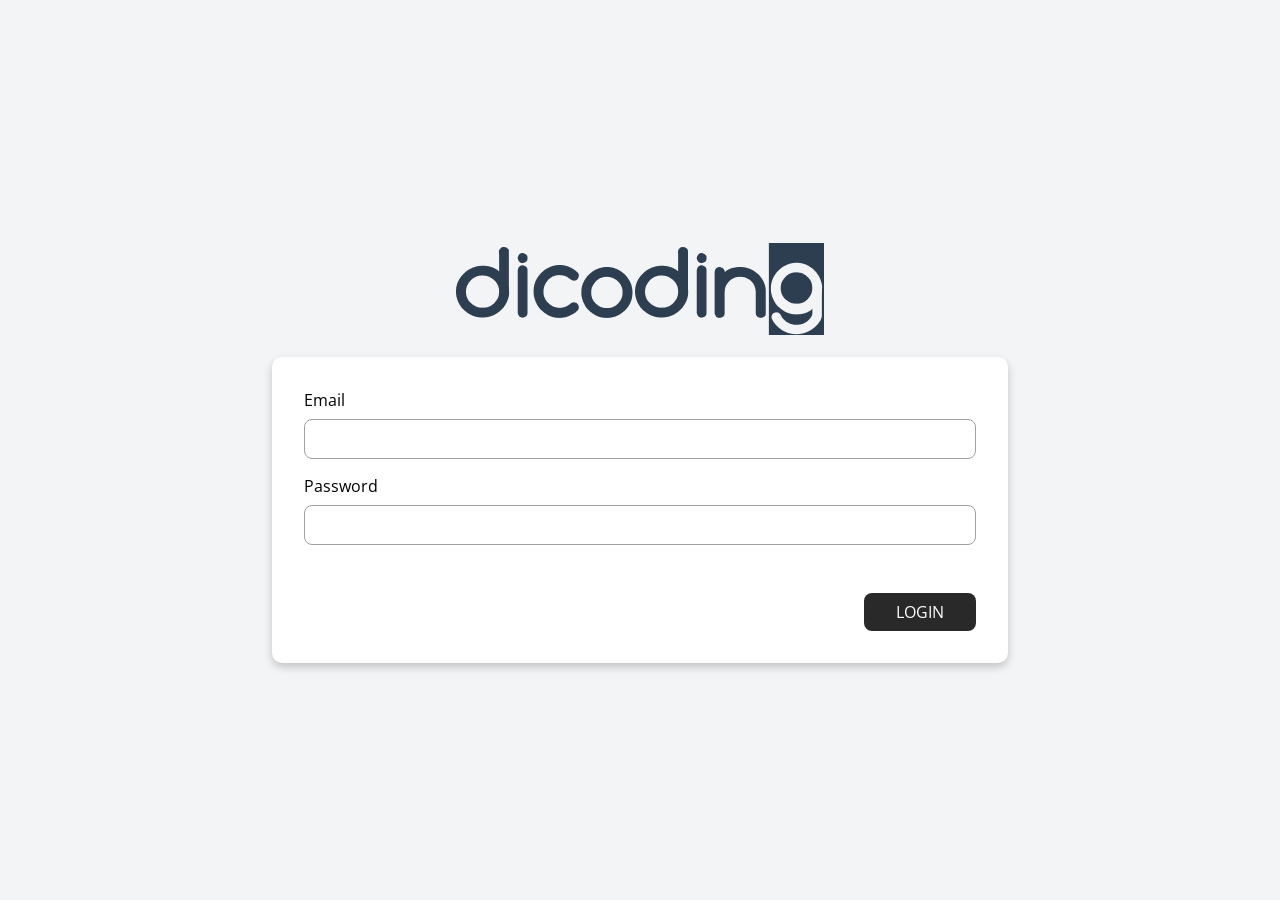
<file: index.html>
<!doctype html>
<html lang="en">
<head>
    <meta charset="UTF-8">
    <meta name="viewport"
          content="width=device-width, user-scalable=no, initial-scale=1.0, maximum-scale=1.0, minimum-scale=1.0">
    <meta http-equiv="X-UA-Compatible" content="ie=edge">
    <link rel="preconnect" href="https://fonts.gstatic.com">
    <link href="https://fonts.googleapis.com/css2?family=Open+Sans:wght@400;600;700&display=swap" rel="stylesheet">
    <link rel="stylesheet" href="assets/styles/login-style.css">
    <title>Login Apps</title>
</head>
<body>
<main>
    <header>
        <img src="assets/images/dicoding-logo.png" alt="Dicoding logo">
    </header>
    <form id="loginForm" class="login-input">
        <label for="inputEmail">Email</label>
        <input id="inputEmail" type="email" required>
        <label for="inputPassword">Password</label>
        <input id="inputPassword" type="password" required>
        <button id="buttonLogin" type="submit">Login</button>
    </form>
</main>


<div id="modal" class="pop-up-modal">
    <h2>Login gagal!</h2>
    <p>Silakan coba lagi</p>
</div>

<script src="assets/scripts/_init.js"></script>
<script src="assets/scripts/login-script.js"></script>
</body>
</html>
</file>
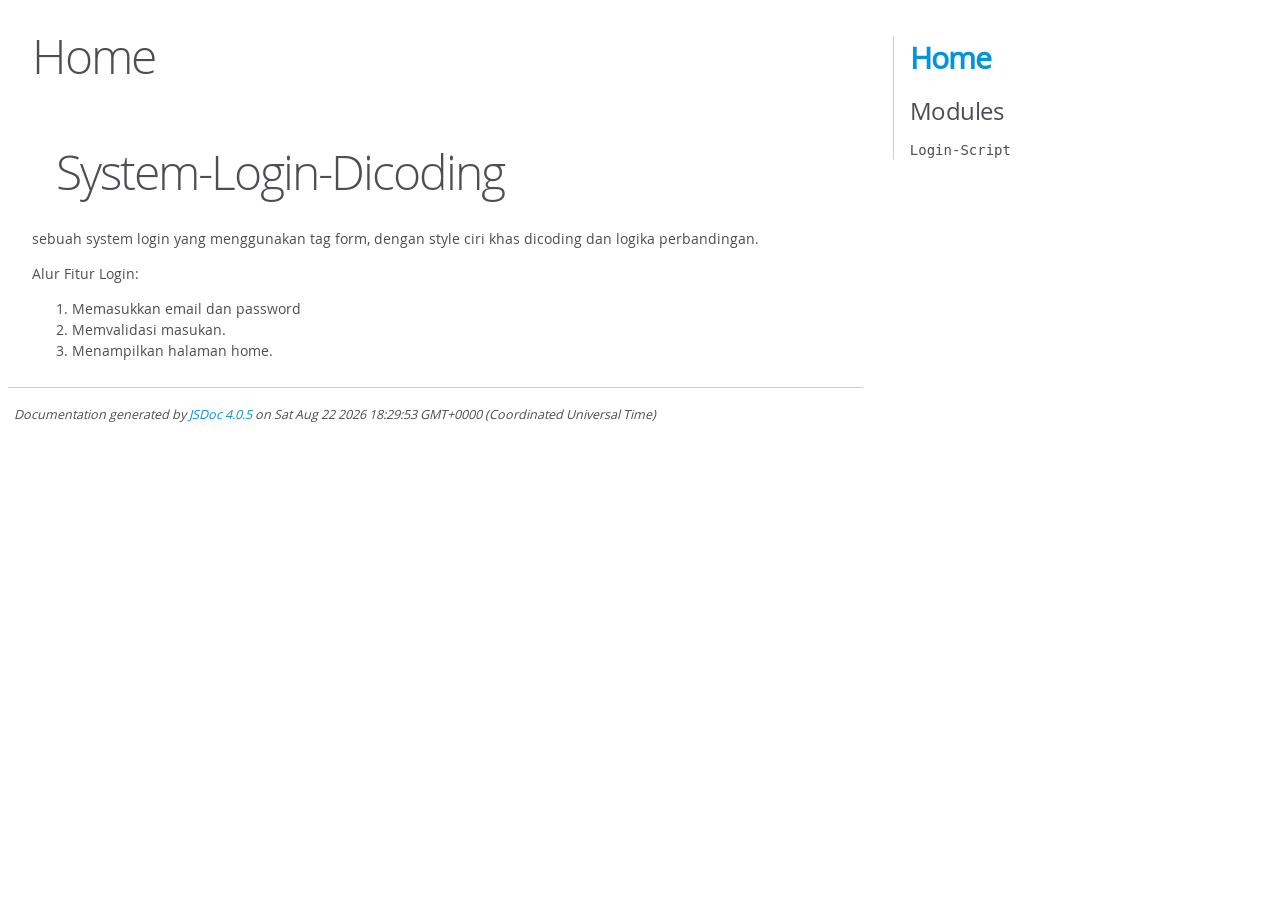
<file: docs/index.html>
<!DOCTYPE html>
<html lang="en">
<head>
    <meta charset="utf-8">
    <title>JSDoc: Home</title>

    <script src="scripts/prettify/prettify.js"> </script>
    <script src="scripts/prettify/lang-css.js"> </script>
    <!--[if lt IE 9]>
      <script src="//html5shiv.googlecode.com/svn/trunk/html5.js"></script>
    <![endif]-->
    <link type="text/css" rel="stylesheet" href="styles/prettify-tomorrow.css">
    <link type="text/css" rel="stylesheet" href="styles/jsdoc-default.css">
</head>

<body>

<div id="main">

    <h1 class="page-title">Home</h1>

    



    


    <h3> </h3>










    




    <section>
        <article><h1>System-Login-Dicoding</h1>
<p>sebuah system login yang menggunakan tag form, dengan style ciri khas dicoding dan logika perbandingan.</p>
<p>Alur Fitur Login:</p>
<ol>
<li>Memasukkan email dan password</li>
<li>Memvalidasi masukan.</li>
<li>Menampilkan halaman home.</li>
</ol></article>
    </section>






</div>

<nav>
    <h2><a href="index.html">Home</a></h2><h3>Modules</h3><ul><li><a href="module-Login-Script.html">Login-Script</a></li></ul>
</nav>

<br class="clear">

<footer>
    Documentation generated by <a href="https://github.com/jsdoc/jsdoc">JSDoc 4.0.5</a> on Sat Aug 22 2026 18:29:53 GMT+0000 (Coordinated Universal Time)
</footer>

<script> prettyPrint(); </script>
<script src="scripts/linenumber.js"> </script>
</body>
</html>
</file>
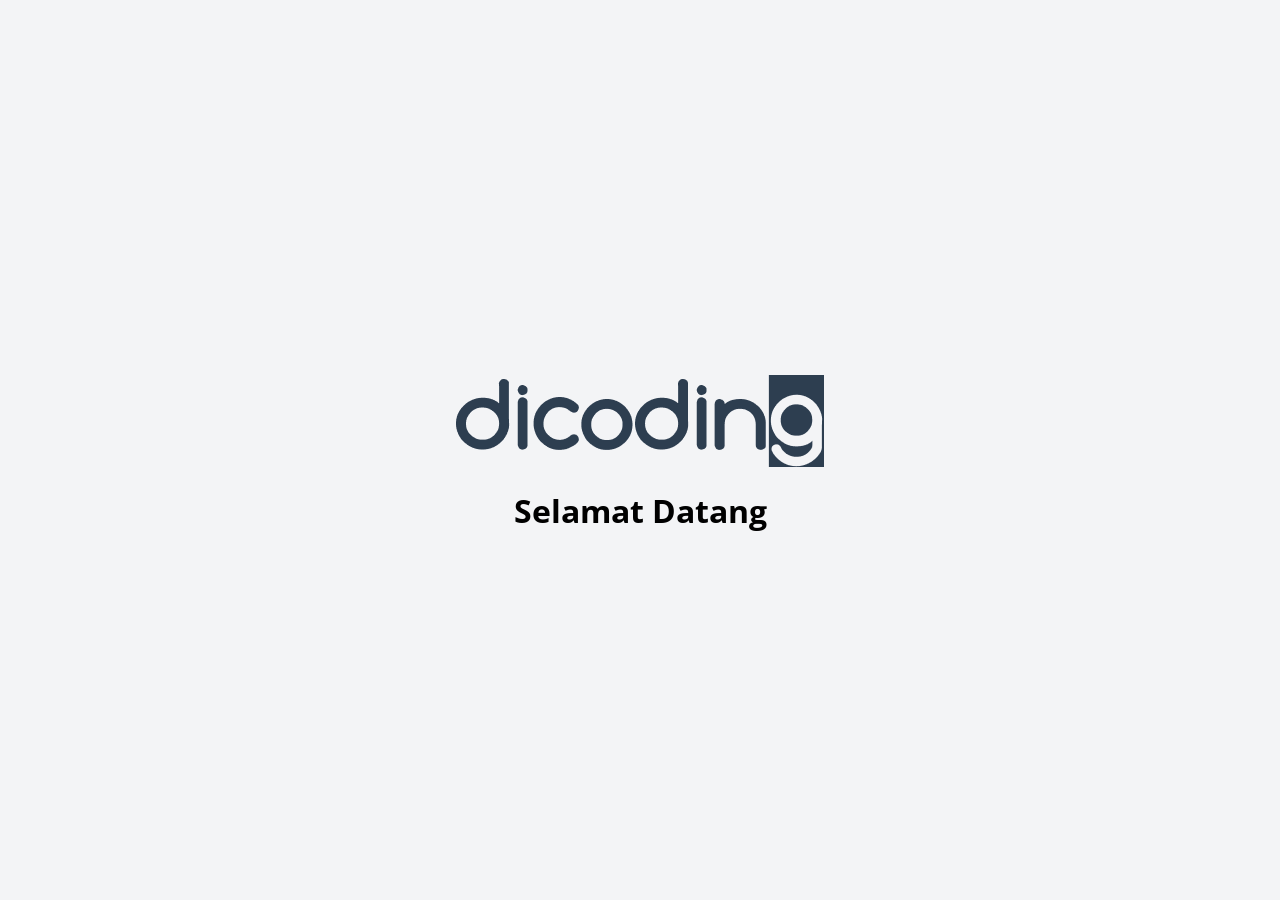
<file: home.html>
<!doctype html>
<html lang="en">
<head>
    <meta charset="UTF-8">
    <meta name="viewport"
          content="width=device-width, user-scalable=no, initial-scale=1.0, maximum-scale=1.0, minimum-scale=1.0">
    <meta http-equiv="X-UA-Compatible" content="ie=edge">
    <link rel="preconnect" href="https://fonts.gstatic.com">
    <link href="https://fonts.googleapis.com/css2?family=Open+Sans:wght@400;600;700&display=swap" rel="stylesheet">
    <link rel="stylesheet" href="assets/styles/home-style.css">
    <title>Login Apps</title>
</head>
<body>
<main>
    <header>
        <img src="assets/images/dicoding-logo.png" alt="Dicoding logo">
    </header>
    <h1>Selamat Datang</h1>
</main>
</body>
</html>
</file>
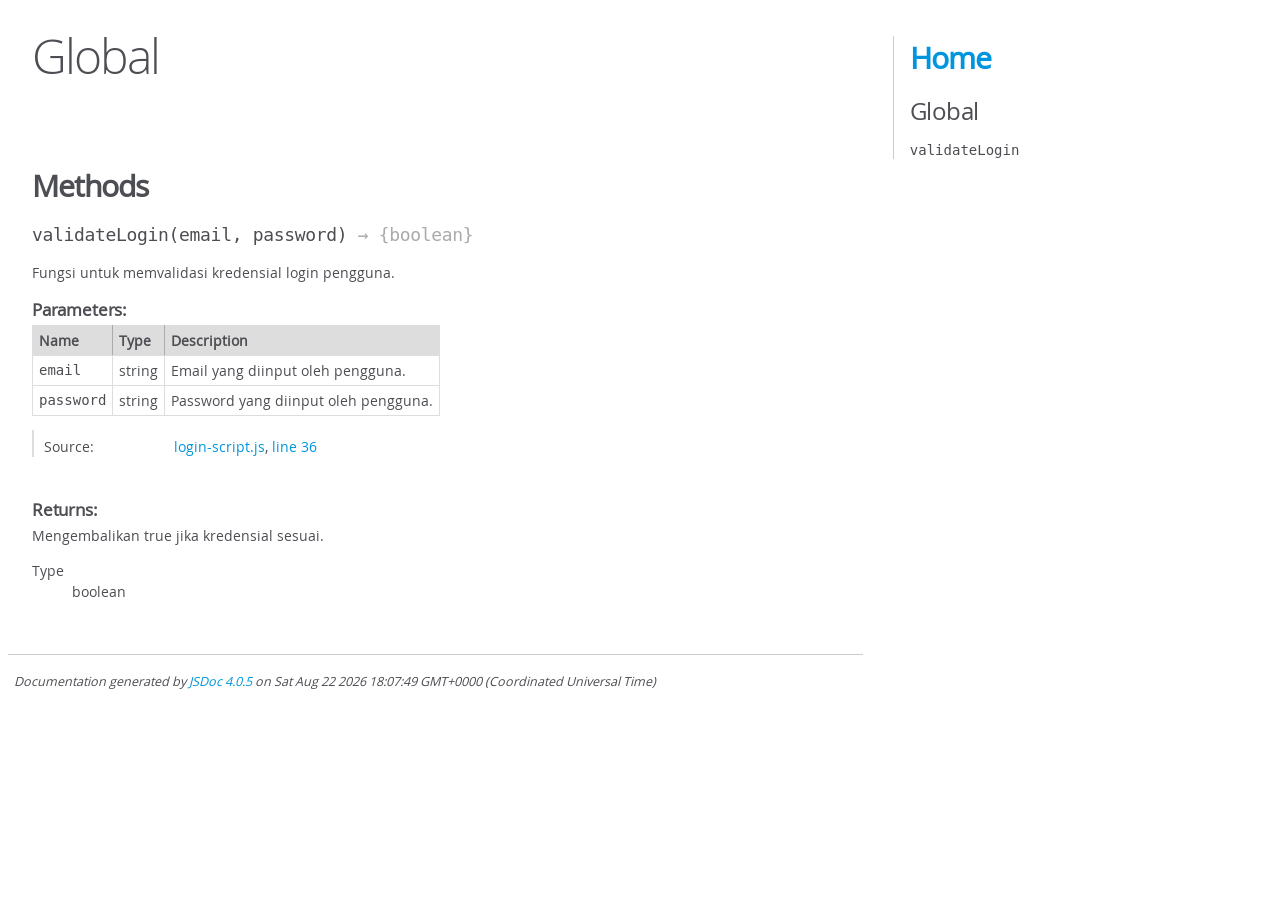
<file: docs/global.html>
<!DOCTYPE html>
<html lang="en">
<head>
    <meta charset="utf-8">
    <title>JSDoc: Global</title>

    <script src="scripts/prettify/prettify.js"> </script>
    <script src="scripts/prettify/lang-css.js"> </script>
    <!--[if lt IE 9]>
      <script src="//html5shiv.googlecode.com/svn/trunk/html5.js"></script>
    <![endif]-->
    <link type="text/css" rel="stylesheet" href="styles/prettify-tomorrow.css">
    <link type="text/css" rel="stylesheet" href="styles/jsdoc-default.css">
</head>

<body>

<div id="main">

    <h1 class="page-title">Global</h1>

    




<section>

<header>
    
        <h2></h2>
        
    
</header>

<article>
    <div class="container-overview">
    
        

        


<dl class="details">

    

    

    

    

    

    

    

    

    

    

    

    

    

    

    

    
</dl>


        
    
    </div>

    

    

    

    

    

    

    

    
        <h3 class="subsection-title">Methods</h3>

        
            

    

    
    <h4 class="name" id="validateLogin"><span class="type-signature"></span>validateLogin<span class="signature">(email, password)</span><span class="type-signature"> &rarr; {boolean}</span></h4>
    

    



<div class="description">
    Fungsi untuk memvalidasi kredensial login pengguna.
</div>









    <h5>Parameters:</h5>
    

<table class="params">
    <thead>
    <tr>
        
        <th>Name</th>
        

        <th>Type</th>

        

        

        <th class="last">Description</th>
    </tr>
    </thead>

    <tbody>
    

        <tr>
            
                <td class="name"><code>email</code></td>
            

            <td class="type">
            
                
<span class="param-type">string</span>


            
            </td>

            

            

            <td class="description last">Email yang diinput oleh pengguna.</td>
        </tr>

    

        <tr>
            
                <td class="name"><code>password</code></td>
            

            <td class="type">
            
                
<span class="param-type">string</span>


            
            </td>

            

            

            <td class="description last">Password yang diinput oleh pengguna.</td>
        </tr>

    
    </tbody>
</table>






<dl class="details">

    

    

    

    

    

    

    

    

    

    

    

    

    
    <dt class="tag-source">Source:</dt>
    <dd class="tag-source"><ul class="dummy"><li>
        <a href="login-script.js.html">login-script.js</a>, <a href="login-script.js.html#line36">line 36</a>
    </li></ul></dd>
    

    

    

    
</dl>















<h5>Returns:</h5>

        
<div class="param-desc">
    Mengembalikan true jika kredensial sesuai.
</div>



<dl>
    <dt>
        Type
    </dt>
    <dd>
        
<span class="param-type">boolean</span>


    </dd>
</dl>

    





        
    

    

    
</article>

</section>




</div>

<nav>
    <h2><a href="index.html">Home</a></h2><h3>Global</h3><ul><li><a href="global.html#validateLogin">validateLogin</a></li></ul>
</nav>

<br class="clear">

<footer>
    Documentation generated by <a href="https://github.com/jsdoc/jsdoc">JSDoc 4.0.5</a> on Sat Aug 22 2026 18:07:49 GMT+0000 (Coordinated Universal Time)
</footer>

<script> prettyPrint(); </script>
<script src="scripts/linenumber.js"> </script>
</body>
</html>
</file>
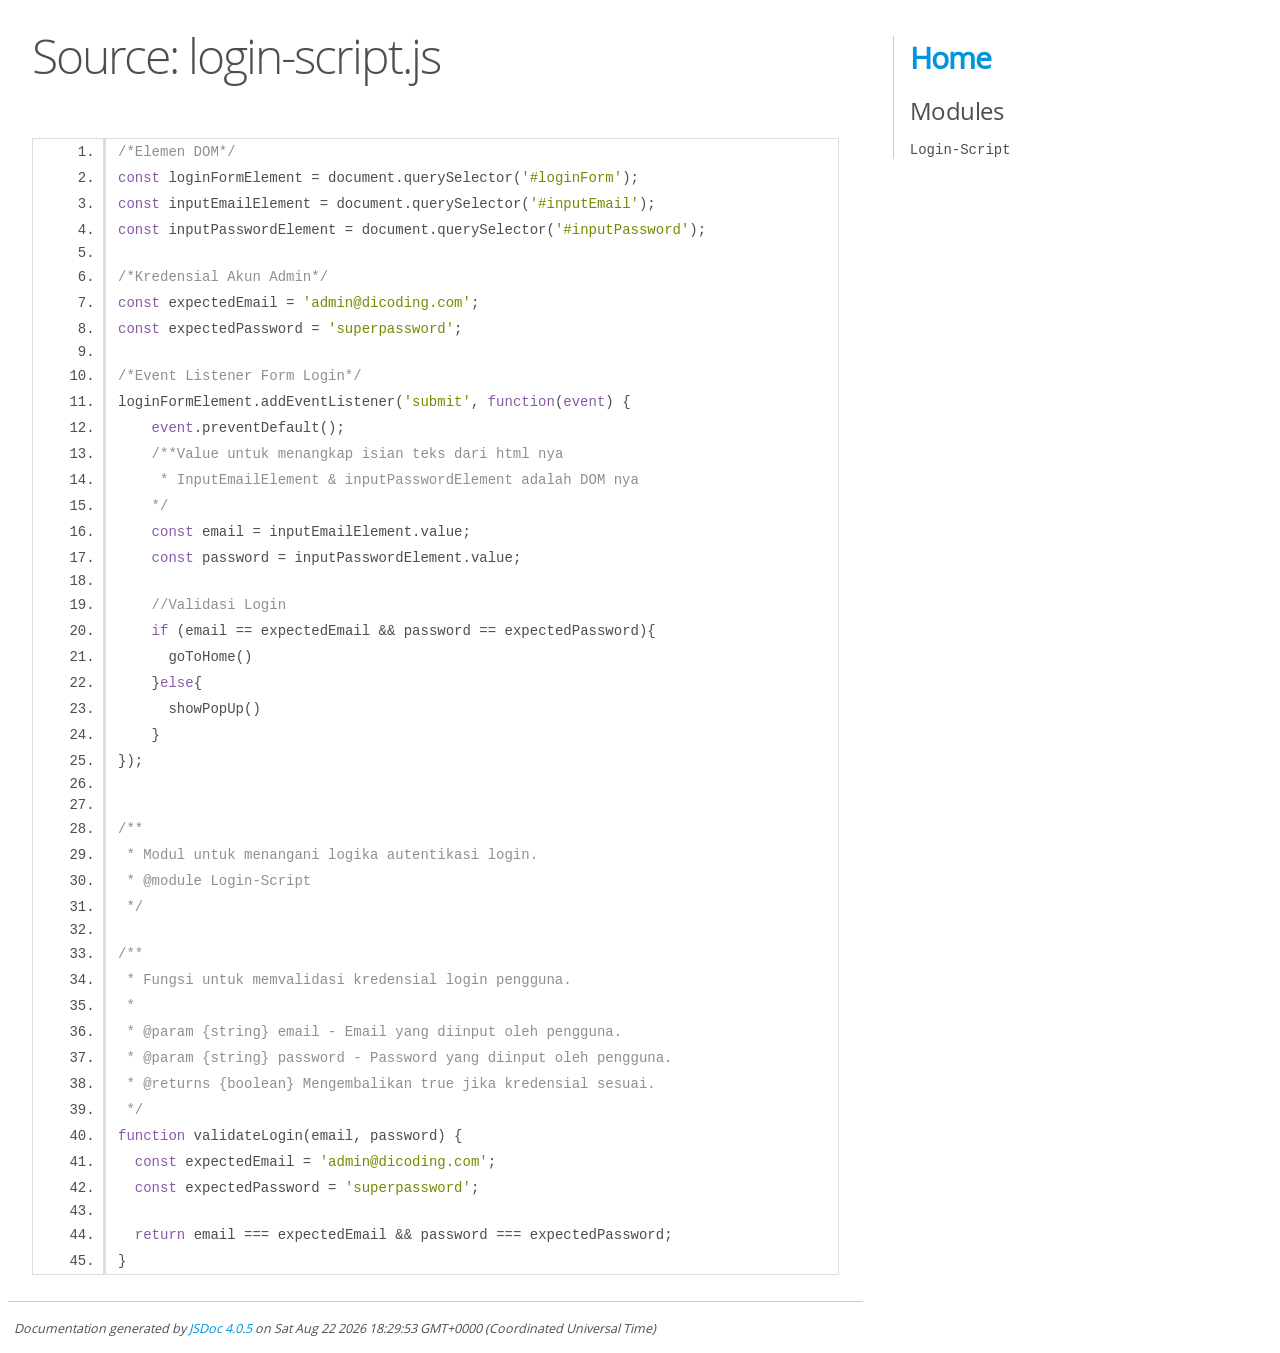
<file: docs/login-script.js.html>
<!DOCTYPE html>
<html lang="en">
<head>
    <meta charset="utf-8">
    <title>JSDoc: Source: login-script.js</title>

    <script src="scripts/prettify/prettify.js"> </script>
    <script src="scripts/prettify/lang-css.js"> </script>
    <!--[if lt IE 9]>
      <script src="//html5shiv.googlecode.com/svn/trunk/html5.js"></script>
    <![endif]-->
    <link type="text/css" rel="stylesheet" href="styles/prettify-tomorrow.css">
    <link type="text/css" rel="stylesheet" href="styles/jsdoc-default.css">
</head>

<body>

<div id="main">

    <h1 class="page-title">Source: login-script.js</h1>

    



    
    <section>
        <article>
            <pre class="prettyprint source linenums"><code>/*Elemen DOM*/
const loginFormElement = document.querySelector('#loginForm');
const inputEmailElement = document.querySelector('#inputEmail');
const inputPasswordElement = document.querySelector('#inputPassword');

/*Kredensial Akun Admin*/
const expectedEmail = 'admin@dicoding.com';
const expectedPassword = 'superpassword';

/*Event Listener Form Login*/
loginFormElement.addEventListener('submit', function(event) {
    event.preventDefault();
    /**Value untuk menangkap isian teks dari html nya 
     * InputEmailElement &amp; inputPasswordElement adalah DOM nya
    */
    const email = inputEmailElement.value;
    const password = inputPasswordElement.value;

    //Validasi Login 
    if (email == expectedEmail &amp;&amp; password == expectedPassword){
      goToHome() 
    }else{
      showPopUp() 
    }
});


/**
 * Modul untuk menangani logika autentikasi login.
 * @module Login-Script
 */

/**
 * Fungsi untuk memvalidasi kredensial login pengguna.
 * 
 * @param {string} email - Email yang diinput oleh pengguna.
 * @param {string} password - Password yang diinput oleh pengguna.
 * @returns {boolean} Mengembalikan true jika kredensial sesuai.
 */
function validateLogin(email, password) {
  const expectedEmail = 'admin@dicoding.com';
  const expectedPassword = 'superpassword';

  return email === expectedEmail &amp;&amp; password === expectedPassword;
}</code></pre>
        </article>
    </section>




</div>

<nav>
    <h2><a href="index.html">Home</a></h2><h3>Modules</h3><ul><li><a href="module-Login-Script.html">Login-Script</a></li></ul>
</nav>

<br class="clear">

<footer>
    Documentation generated by <a href="https://github.com/jsdoc/jsdoc">JSDoc 4.0.5</a> on Sat Aug 22 2026 18:29:53 GMT+0000 (Coordinated Universal Time)
</footer>

<script> prettyPrint(); </script>
<script src="scripts/linenumber.js"> </script>
</body>
</html>
</file>
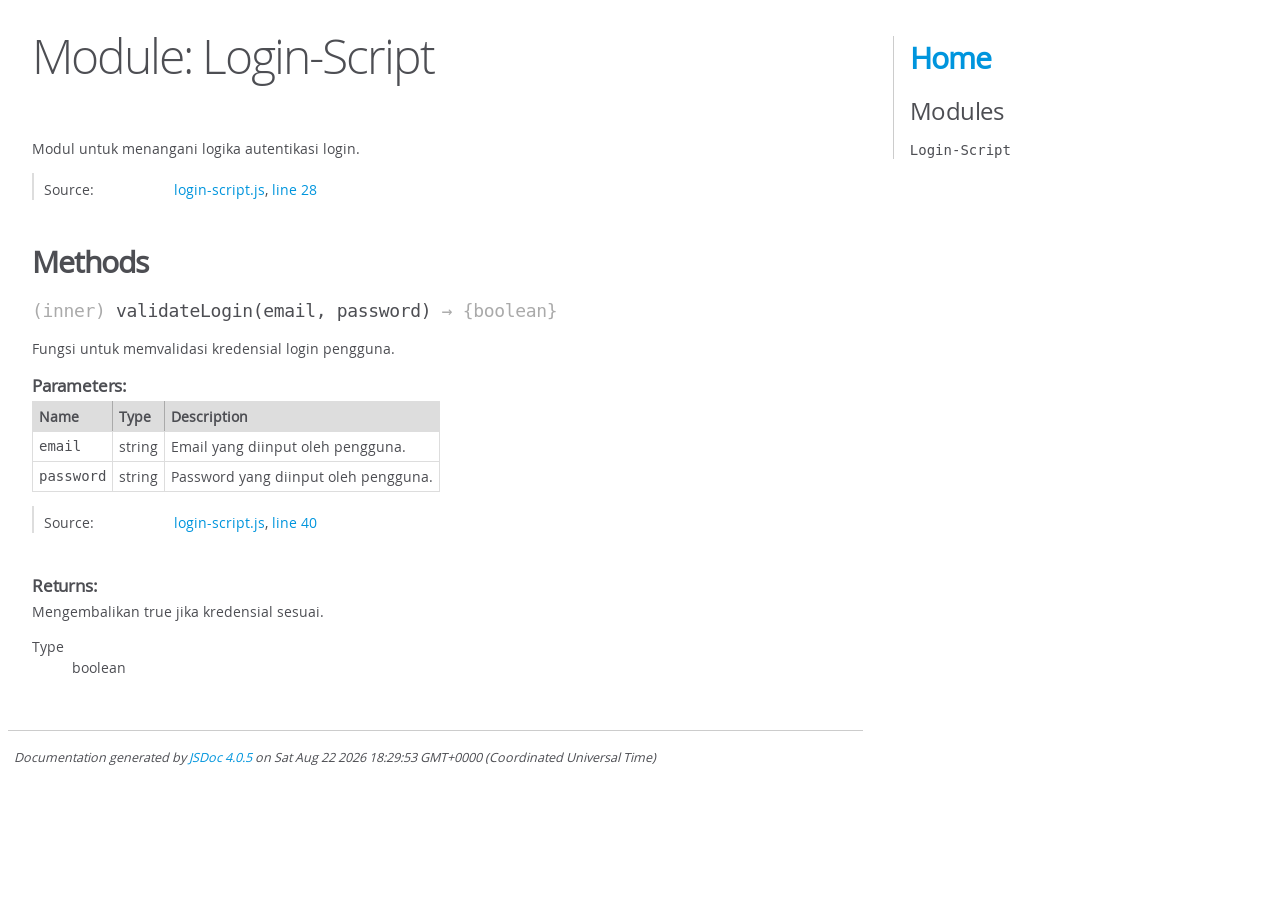
<file: docs/module-Login-Script.html>
<!DOCTYPE html>
<html lang="en">
<head>
    <meta charset="utf-8">
    <title>JSDoc: Module: Login-Script</title>

    <script src="scripts/prettify/prettify.js"> </script>
    <script src="scripts/prettify/lang-css.js"> </script>
    <!--[if lt IE 9]>
      <script src="//html5shiv.googlecode.com/svn/trunk/html5.js"></script>
    <![endif]-->
    <link type="text/css" rel="stylesheet" href="styles/prettify-tomorrow.css">
    <link type="text/css" rel="stylesheet" href="styles/jsdoc-default.css">
</head>

<body>

<div id="main">

    <h1 class="page-title">Module: Login-Script</h1>

    




<section>

<header>
    
        
            
        
    
</header>

<article>
    <div class="container-overview">
    
        
            <div class="description">Modul untuk menangani logika autentikasi login.</div>
        

        
            















<dl class="details">

    

    

    

    

    

    

    

    

    

    

    

    

    
    <dt class="tag-source">Source:</dt>
    <dd class="tag-source"><ul class="dummy"><li>
        <a href="login-script.js.html">login-script.js</a>, <a href="login-script.js.html#line28">line 28</a>
    </li></ul></dd>
    

    

    

    
</dl>




















        
    
    </div>

    

    

    

    

    

    

    

    
        <h3 class="subsection-title">Methods</h3>

        
            

    

    
    <h4 class="name" id="~validateLogin"><span class="type-signature">(inner) </span>validateLogin<span class="signature">(email, password)</span><span class="type-signature"> &rarr; {boolean}</span></h4>
    

    



<div class="description">
    Fungsi untuk memvalidasi kredensial login pengguna.
</div>









    <h5>Parameters:</h5>
    

<table class="params">
    <thead>
    <tr>
        
        <th>Name</th>
        

        <th>Type</th>

        

        

        <th class="last">Description</th>
    </tr>
    </thead>

    <tbody>
    

        <tr>
            
                <td class="name"><code>email</code></td>
            

            <td class="type">
            
                
<span class="param-type">string</span>


            
            </td>

            

            

            <td class="description last">Email yang diinput oleh pengguna.</td>
        </tr>

    

        <tr>
            
                <td class="name"><code>password</code></td>
            

            <td class="type">
            
                
<span class="param-type">string</span>


            
            </td>

            

            

            <td class="description last">Password yang diinput oleh pengguna.</td>
        </tr>

    
    </tbody>
</table>






<dl class="details">

    

    

    

    

    

    

    

    

    

    

    

    

    
    <dt class="tag-source">Source:</dt>
    <dd class="tag-source"><ul class="dummy"><li>
        <a href="login-script.js.html">login-script.js</a>, <a href="login-script.js.html#line40">line 40</a>
    </li></ul></dd>
    

    

    

    
</dl>















<h5>Returns:</h5>

        
<div class="param-desc">
    Mengembalikan true jika kredensial sesuai.
</div>



<dl>
    <dt>
        Type
    </dt>
    <dd>
        
<span class="param-type">boolean</span>


    </dd>
</dl>

    





        
    

    

    
</article>

</section>




</div>

<nav>
    <h2><a href="index.html">Home</a></h2><h3>Modules</h3><ul><li><a href="module-Login-Script.html">Login-Script</a></li></ul>
</nav>

<br class="clear">

<footer>
    Documentation generated by <a href="https://github.com/jsdoc/jsdoc">JSDoc 4.0.5</a> on Sat Aug 22 2026 18:29:53 GMT+0000 (Coordinated Universal Time)
</footer>

<script> prettyPrint(); </script>
<script src="scripts/linenumber.js"> </script>
</body>
</html>
</file>
<file: assets/styles/login-style.css>
/**
 * styling untuk halaman login
 */

* {
    padding: 0;
    margin: 0;
    box-sizing: border-box;
    font-family: 'Open Sans', sans-serif;
}

body {
    display: flex;
    align-items: center;
    justify-content: center;
    flex-direction: column;
    min-height: 100vh;
    background-color: #F3F4F6;
}

main {
    width: 100%;
    max-width: 800px;
    padding: 32px;
}

main img {
    display: block;
    margin: 0 auto 16px auto;
    width: 100%;
    max-width: 376px;
}

.login-input {
    padding: 32px;
    background-color: white;
    border-radius: 10px;
    box-shadow: 0 4px 8px 0 rgba(0,0,0,0.2);
    overflow: auto;
}

.login-input input {
    display: block;
    width: 100%;
    font-size: 16px;
    padding: 8px;
    margin: 8px 0 16px 0;
    border: 1px solid #a0a0a0;
    border-radius: 8px;
}

.login-input button {
    margin-top: 32px;
    padding: 8px 32px;
    background-color: #292929;
    border: 0;
    border-radius: 8px;
    font-size: 16px;
    color: #ffffff;
    font-weight: normal;
    text-transform: uppercase;
    float: right;
    cursor: pointer;
}

.pop-up-modal {
    position: fixed;
    padding: 8px 32px;
    background-color: #cc0000;
    color: white;
    bottom: -100px;
    opacity: 0;
    text-transform: capitalize;
    box-shadow: 0 4px 8px 0 rgba(0,0,0,0.2);
    border-radius: 10px;
    text-align: center;
    transition: bottom ease-in-out 0.3s, opacity ease-in-out 0.3s;
}

.pop-up-modal h2 {
    padding: 6px;
}

.pop-up-modal p {
    font-size: 14px;
    margin-bottom: 6px;
}

.pop-up-modal.display {
    bottom: 32px;
    opacity: 1;
}
</file>
<file: docs/styles/prettify-tomorrow.css>
/* Tomorrow Theme */
/* Original theme - https://github.com/chriskempson/tomorrow-theme */
/* Pretty printing styles. Used with prettify.js. */
/* SPAN elements with the classes below are added by prettyprint. */
/* plain text */
.pln {
  color: #4d4d4c; }

@media screen {
  /* string content */
  .str {
    color: #718c00; }

  /* a keyword */
  .kwd {
    color: #8959a8; }

  /* a comment */
  .com {
    color: #8e908c; }

  /* a type name */
  .typ {
    color: #4271ae; }

  /* a literal value */
  .lit {
    color: #f5871f; }

  /* punctuation */
  .pun {
    color: #4d4d4c; }

  /* lisp open bracket */
  .opn {
    color: #4d4d4c; }

  /* lisp close bracket */
  .clo {
    color: #4d4d4c; }

  /* a markup tag name */
  .tag {
    color: #c82829; }

  /* a markup attribute name */
  .atn {
    color: #f5871f; }

  /* a markup attribute value */
  .atv {
    color: #3e999f; }

  /* a declaration */
  .dec {
    color: #f5871f; }

  /* a variable name */
  .var {
    color: #c82829; }

  /* a function name */
  .fun {
    color: #4271ae; } }
/* Use higher contrast and text-weight for printable form. */
@media print, projection {
  .str {
    color: #060; }

  .kwd {
    color: #006;
    font-weight: bold; }

  .com {
    color: #600;
    font-style: italic; }

  .typ {
    color: #404;
    font-weight: bold; }

  .lit {
    color: #044; }

  .pun, .opn, .clo {
    color: #440; }

  .tag {
    color: #006;
    font-weight: bold; }

  .atn {
    color: #404; }

  .atv {
    color: #060; } }
/* Style */
/*
pre.prettyprint {
  background: white;
  font-family: Consolas, Monaco, 'Andale Mono', monospace;
  font-size: 12px;
  line-height: 1.5;
  border: 1px solid #ccc;
  padding: 10px; }
*/

/* Specify class=linenums on a pre to get line numbering */
ol.linenums {
  margin-top: 0;
  margin-bottom: 0; }

/* IE indents via margin-left */
li.L0,
li.L1,
li.L2,
li.L3,
li.L4,
li.L5,
li.L6,
li.L7,
li.L8,
li.L9 {
  /* */ }

/* Alternate shading for lines */
li.L1,
li.L3,
li.L5,
li.L7,
li.L9 {
  /* */ }
</file>
<file: docs/styles/jsdoc-default.css>
@font-face {
    font-family: 'Open Sans';
    font-weight: normal;
    font-style: normal;
    src: url('../fonts/OpenSans-Regular-webfont.eot');
    src:
        local('Open Sans'),
        local('OpenSans'),
        url('../fonts/OpenSans-Regular-webfont.eot?#iefix') format('embedded-opentype'),
        url('../fonts/OpenSans-Regular-webfont.woff') format('woff'),
        url('../fonts/OpenSans-Regular-webfont.svg#open_sansregular') format('svg');
}

@font-face {
    font-family: 'Open Sans Light';
    font-weight: normal;
    font-style: normal;
    src: url('../fonts/OpenSans-Light-webfont.eot');
    src:
        local('Open Sans Light'),
        local('OpenSans Light'),
        url('../fonts/OpenSans-Light-webfont.eot?#iefix') format('embedded-opentype'),
        url('../fonts/OpenSans-Light-webfont.woff') format('woff'),
        url('../fonts/OpenSans-Light-webfont.svg#open_sanslight') format('svg');
}

html
{
    overflow: auto;
    background-color: #fff;
    font-size: 14px;
}

body
{
    font-family: 'Open Sans', sans-serif;
    line-height: 1.5;
    color: #4d4e53;
    background-color: white;
}

a, a:visited, a:active {
    color: #0095dd;
    text-decoration: none;
}

a:hover {
    text-decoration: underline;
}

header
{
    display: block;
    padding: 0px 4px;
}

tt, code, kbd, samp {
    font-family: Consolas, Monaco, 'Andale Mono', monospace;
}

.class-description {
    font-size: 130%;
    line-height: 140%;
    margin-bottom: 1em;
    margin-top: 1em;
}

.class-description:empty {
    margin: 0;
}

#main {
    float: left;
    width: 70%;
}

article dl {
    margin-bottom: 40px;
}

article img {
  max-width: 100%;
}

section
{
    display: block;
    background-color: #fff;
    padding: 12px 24px;
    border-bottom: 1px solid #ccc;
    margin-right: 30px;
}

.variation {
    display: none;
}

.signature-attributes {
    font-size: 60%;
    color: #aaa;
    font-style: italic;
    font-weight: lighter;
}

nav
{
    display: block;
    float: right;
    margin-top: 28px;
    width: 30%;
    box-sizing: border-box;
    border-left: 1px solid #ccc;
    padding-left: 16px;
}

nav ul {
    font-family: 'Lucida Grande', 'Lucida Sans Unicode', arial, sans-serif;
    font-size: 100%;
    line-height: 17px;
    padding: 0;
    margin: 0;
    list-style-type: none;
}

nav ul a, nav ul a:visited, nav ul a:active {
    font-family: Consolas, Monaco, 'Andale Mono', monospace;
    line-height: 18px;
    color: #4D4E53;
}

nav h3 {
    margin-top: 12px;
}

nav li {
    margin-top: 6px;
}

footer {
    display: block;
    padding: 6px;
    margin-top: 12px;
    font-style: italic;
    font-size: 90%;
}

h1, h2, h3, h4 {
    font-weight: 200;
    margin: 0;
}

h1
{
    font-family: 'Open Sans Light', sans-serif;
    font-size: 48px;
    letter-spacing: -2px;
    margin: 12px 24px 20px;
}

h2, h3.subsection-title
{
    font-size: 30px;
    font-weight: 700;
    letter-spacing: -1px;
    margin-bottom: 12px;
}

h3
{
    font-size: 24px;
    letter-spacing: -0.5px;
    margin-bottom: 12px;
}

h4
{
    font-size: 18px;
    letter-spacing: -0.33px;
    margin-bottom: 12px;
    color: #4d4e53;
}

h5, .container-overview .subsection-title
{
    font-size: 120%;
    font-weight: bold;
    letter-spacing: -0.01em;
    margin: 8px 0 3px 0;
}

h6
{
    font-size: 100%;
    letter-spacing: -0.01em;
    margin: 6px 0 3px 0;
    font-style: italic;
}

table
{
    border-spacing: 0;
    border: 0;
    border-collapse: collapse;
}

td, th
{
    border: 1px solid #ddd;
    margin: 0px;
    text-align: left;
    vertical-align: top;
    padding: 4px 6px;
    display: table-cell;
}

thead tr
{
    background-color: #ddd;
    font-weight: bold;
}

th { border-right: 1px solid #aaa; }
tr > th:last-child { border-right: 1px solid #ddd; }

.ancestors, .attribs { color: #999; }
.ancestors a, .attribs a
{
    color: #999 !important;
    text-decoration: none;
}

.clear
{
    clear: both;
}

.important
{
    font-weight: bold;
    color: #950B02;
}

.yes-def {
    text-indent: -1000px;
}

.type-signature {
    color: #aaa;
}

.name, .signature {
    font-family: Consolas, Monaco, 'Andale Mono', monospace;
}

.details { margin-top: 14px; border-left: 2px solid #DDD; }
.details dt { width: 120px; float: left; padding-left: 10px;  padding-top: 6px; }
.details dd { margin-left: 70px; }
.details ul { margin: 0; }
.details ul { list-style-type: none; }
.details li { margin-left: 30px; padding-top: 6px; }
.details pre.prettyprint { margin: 0 }
.details .object-value { padding-top: 0; }

.description {
    margin-bottom: 1em;
    margin-top: 1em;
}

.code-caption
{
    font-style: italic;
    font-size: 107%;
    margin: 0;
}

.source
{
    border: 1px solid #ddd;
    width: 80%;
    overflow: auto;
}

.prettyprint.source {
    width: inherit;
}

.source code
{
    font-size: 100%;
    line-height: 18px;
    display: block;
    padding: 4px 12px;
    margin: 0;
    background-color: #fff;
    color: #4D4E53;
}

.prettyprint code span.line
{
  display: inline-block;
}

.prettyprint.linenums
{
  padding-left: 70px;
  -webkit-user-select: none;
  -moz-user-select: none;
  -ms-user-select: none;
  user-select: none;
}

.prettyprint.linenums ol
{
  padding-left: 0;
}

.prettyprint.linenums li
{
  border-left: 3px #ddd solid;
}

.prettyprint.linenums li.selected,
.prettyprint.linenums li.selected *
{
  background-color: lightyellow;
}

.prettyprint.linenums li *
{
  -webkit-user-select: text;
  -moz-user-select: text;
  -ms-user-select: text;
  user-select: text;
}

.params .name, .props .name, .name code {
    color: #4D4E53;
    font-family: Consolas, Monaco, 'Andale Mono', monospace;
    font-size: 100%;
}

.params td.description > p:first-child,
.props td.description > p:first-child
{
    margin-top: 0;
    padding-top: 0;
}

.params td.description > p:last-child,
.props td.description > p:last-child
{
    margin-bottom: 0;
    padding-bottom: 0;
}

.disabled {
    color: #454545;
}
</file>
<file: assets/styles/home-style.css>
/**
 * styling untuk halaman home
 */

* {
    padding: 0;
    margin: 0;
    box-sizing: border-box;
    font-family: 'Open Sans', sans-serif;
}

body {
    display: flex;
    align-items: center;
    justify-content: center;
    flex-direction: column;
    min-height: 100vh;
    background-color: #F3F4F6;
}

main {
    width: 100%;
    max-width: 800px;
    padding: 32px;
}

main img {
    display: block;
    margin: 0 auto 16px auto;
    width: 100%;
    max-width: 376px;
}

main h1 {
    text-align: center;
}
</file>
